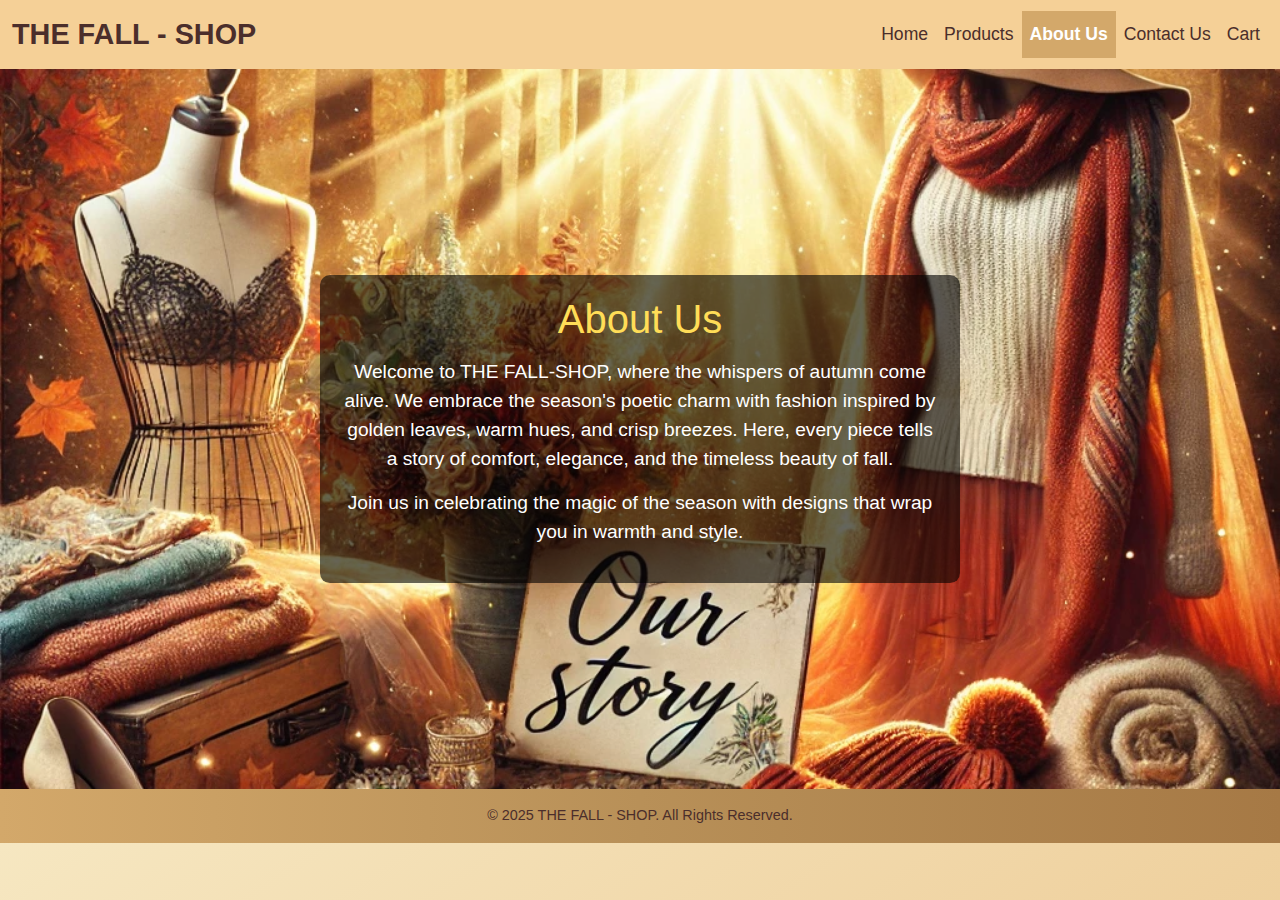
<file: about.html>
<!DOCTYPE html>
<html lang="en">
<head>
    <meta charset="UTF-8">
    <meta name="viewport" content="width=device-width, initial-scale=1.0">
    <title>About Us - THE FALL - SHOP</title>
    <link href="https://cdn.jsdelivr.net/npm/bootstrap@5.3.0/dist/css/bootstrap.min.css" rel="stylesheet">
    <link rel="stylesheet" href="styles.css">
</head>
<body>
    <!-- Navbar -->
    <nav class="navbar navbar-expand-lg navbar-dark bg-dark">
        <div class="container-fluid">
            <a class="navbar-brand" href="#">THE FALL - SHOP</a>
            <button class="navbar-toggler" type="button" data-bs-toggle="collapse" data-bs-target="#navbarNav" aria-controls="navbarNav" aria-expanded="false" aria-label="Toggle navigation">
                <span class="navbar-toggler-icon"></span>
            </button>
            <div class="collapse navbar-collapse" id="navbarNav">
                <ul class="navbar-nav ms-auto">
                    <li class="nav-item"><a class="nav-link" href="index.html">Home</a></li>
                    <li class="nav-item"><a class="nav-link" href="products.html">Products</a></li>
                    <li class="nav-item"><a class="nav-link active" href="about.html">About Us</a></li>
                    <li class="nav-item"><a class="nav-link" href="contact.html">Contact Us</a></li>
                    <li class="nav-item"><a class="nav-link" href="cart.html">Cart</a></li>
                </ul>
            </div>
        </div>
    </nav>

    <!-- About Us Section -->
    <div class="about-us-container">
        <img src="about_us_img.png" alt="Fall Fashion" class="about-us-image">
        <div class="about-us-content">
            <h1>About Us </h1>
            <p>
                Welcome to THE FALL-SHOP, where the whispers of autumn come alive.  
                We embrace the season's poetic charm with fashion inspired by golden leaves, warm hues, and crisp breezes.  
                Here, every piece tells a story of comfort, elegance, and the timeless beauty of fall.  
            </p>
            <p>
                Join us in celebrating the magic of the season with designs that wrap you in warmth and style.
            </p>
        </div>
    </div>

    <!-- Footer -->
    <footer class="bg-dark text-white text-center py-3">
        <p>&copy; 2025 THE FALL - SHOP. All Rights Reserved.</p>
    </footer>

    <script src="https://cdn.jsdelivr.net/npm/bootstrap@5.3.0/dist/js/bootstrap.bundle.min.js"></script>
</body>
</html>
</file>
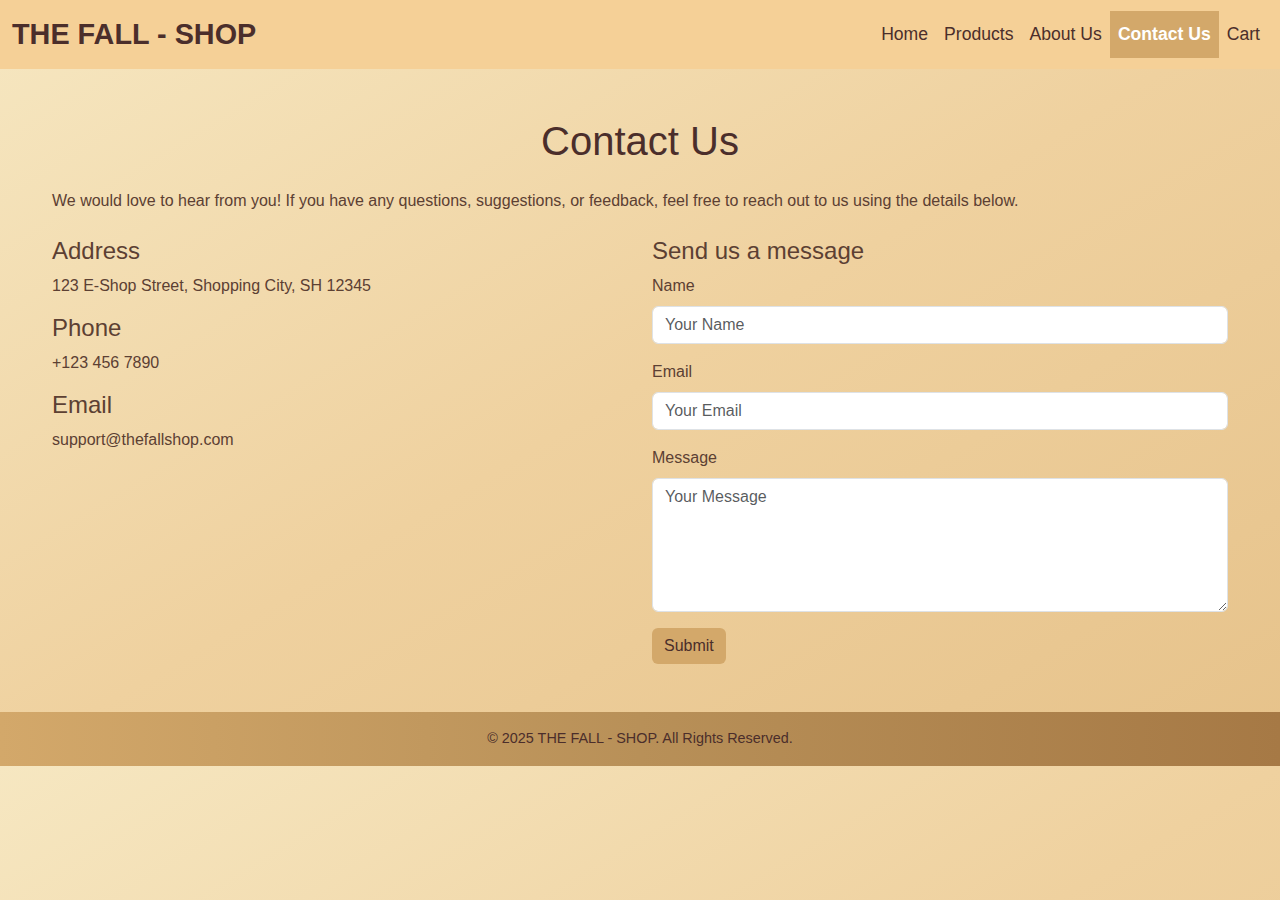
<file: contact.html>
<!DOCTYPE html>
<html lang="en">
<head>
    <meta charset="UTF-8">
    <meta name="viewport" content="width=device-width, initial-scale=1.0">
    <title>Contact Us - THE FALL - SHOP</title>
    <link href="https://cdn.jsdelivr.net/npm/bootstrap@5.3.0/dist/css/bootstrap.min.css" rel="stylesheet">
    <link rel="stylesheet" href="styles.css">
</head>
<body>
    <nav class="navbar navbar-expand-lg navbar-dark bg-dark">
        <div class="container-fluid">
            <a class="navbar-brand" href="#">THE FALL - SHOP</a>
            <button class="navbar-toggler" type="button" data-bs-toggle="collapse" data-bs-target="#navbarNav" aria-controls="navbarNav" aria-expanded="false" aria-label="Toggle navigation">
                <span class="navbar-toggler-icon"></span>
            </button>
            <div class="collapse navbar-collapse" id="navbarNav">
                <ul class="navbar-nav ms-auto">
                    <li class="nav-item"><a class="nav-link" href="index.html">Home</a></li>
                    <li class="nav-item"><a class="nav-link" href="products.html">Products</a></li>
                    <li class="nav-item"><a class="nav-link" href="about.html">About Us</a></li>
                    <li class="nav-item"><a class="nav-link active" href="contact.html">Contact Us</a></li>
                    <li class="nav-item"><a class="nav-link" href="cart.html">Cart</a></li>
                </ul>
            </div>
        </div>
    </nav>

    <div class="container mt-5">
        <h1 class="text-center">Contact Us</h1>
        <p class="mt-4">
            We would love to hear from you! If you have any questions, suggestions, or feedback, feel free to reach out to us using the details below.
        </p>
        <div class="row mt-4">
            <div class="col-md-6">
                <h4>Address</h4>
                <p>123 E-Shop Street, Shopping City, SH 12345</p>
                <h4>Phone</h4>
                <p>+123 456 7890</p>
                <h4>Email</h4>
                <p>support@thefallshop.com</p>
            </div>
            <div class="col-md-6">
                <h4>Send us a message</h4>
                <form>
                    <div class="mb-3">
                        <label for="name" class="form-label">Name</label>
                        <input type="text" class="form-control" id="name" placeholder="Your Name">
                    </div>
                    <div class="mb-3">
                        <label for="email" class="form-label">Email</label>
                        <input type="email" class="form-control" id="email" placeholder="Your Email">
                    </div>
                    <div class="mb-3">
                        <label for="message" class="form-label">Message</label>
                        <textarea class="form-control" id="message" rows="5" placeholder="Your Message"></textarea>
                    </div>
                    <button type="submit" class="btn btn-primary">Submit</button>
                </form>
            </div>
        </div>
    </div>

    <footer class="bg-dark text-white text-center py-3 mt-5">
        <p>&copy; 2025 THE FALL - SHOP. All Rights Reserved.</p>
    </footer>

    <script src="https://cdn.jsdelivr.net/npm/bootstrap@5.3.0/dist/js/bootstrap.bundle.min.js"></script>
</body>
</html>
</file>
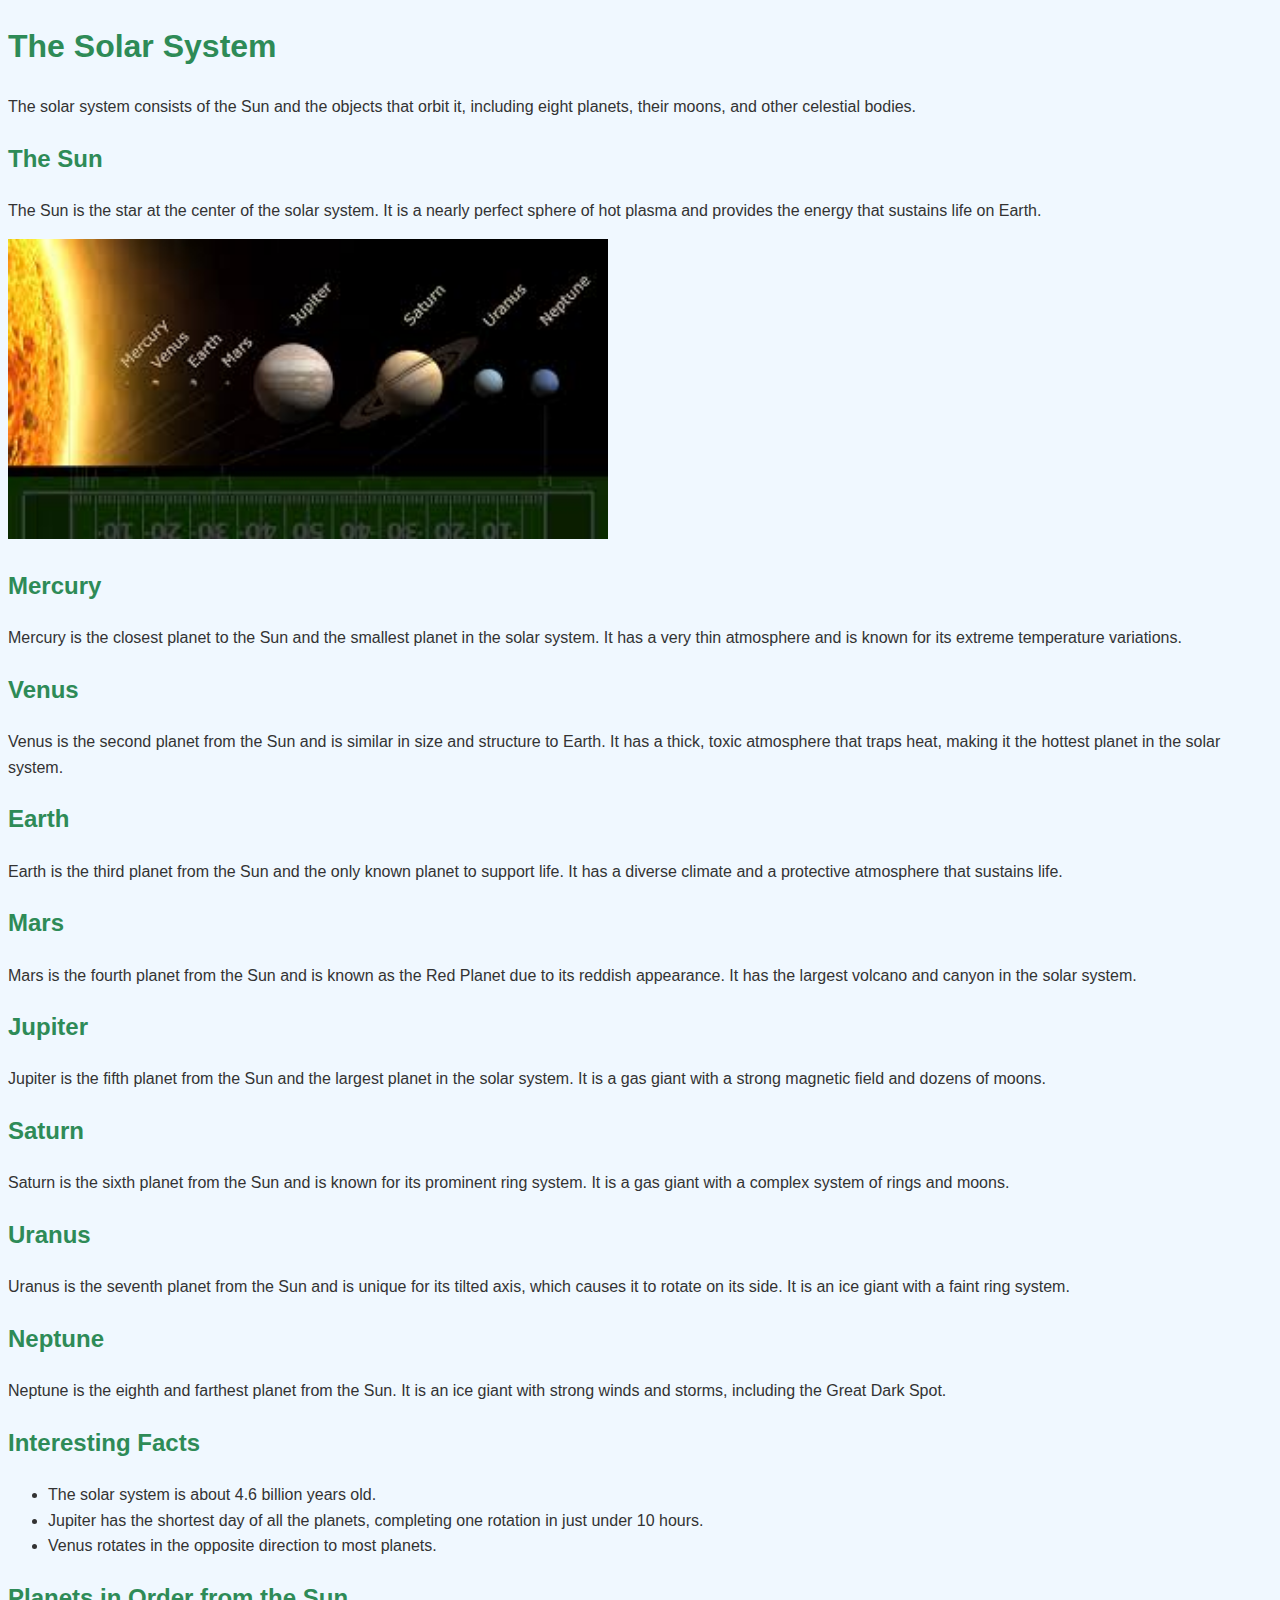
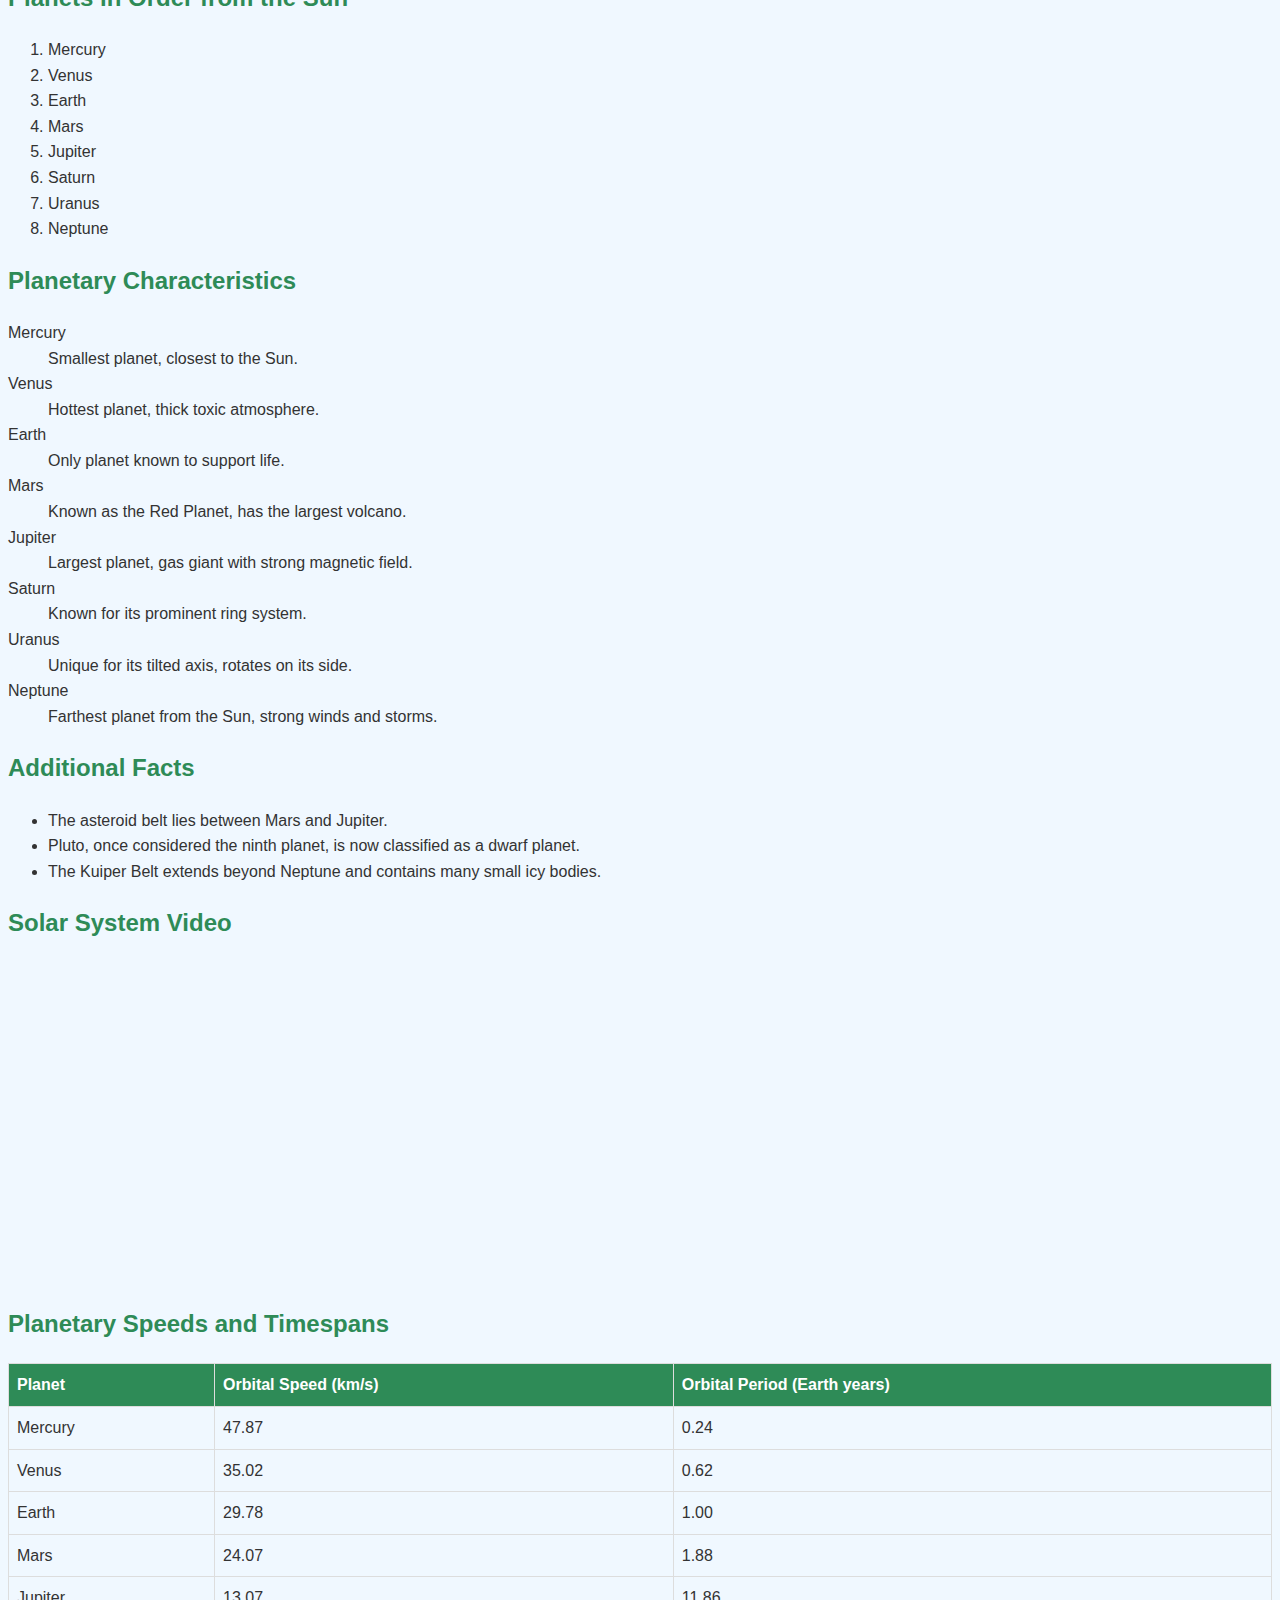
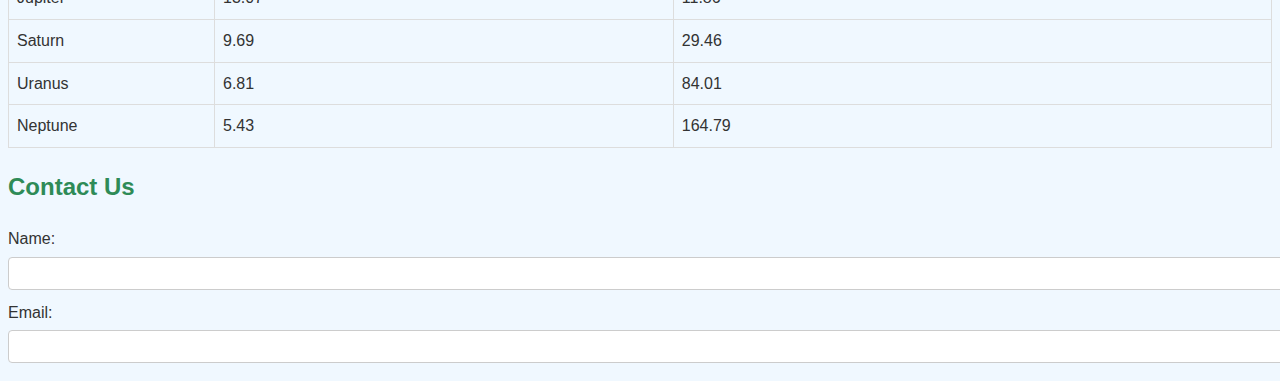
<file: html_assignment.html>
<!DOCTYPE html>
<html lang="en">
<head>
    <meta charset="UTF-8">
    <meta name="viewport" content="width=device-width, initial-scale=1.0">
    <title>The Solar System</title>
    <style>
        body {
            font-family: Arial, sans-serif;
            line-height: 1.6;
            background-color: #f0f8ff;
            color: #333;
        }
        h1, h2 {
            color: #2e8b57;
        }
        .planet {
            margin-bottom: 20px;
        }
        img {
            max-width: 100%;
            height: auto;
        }
        table {
            width: 100%;
            border-collapse: collapse;
            margin: 20px 0;
        }
        th, td {
            border: 1px solid #ddd;
            padding: 8px;
            text-align: left;
        }
        th {
            background-color: #2e8b57;
            color: white;
        }
        form {
            margin-top: 20px;
        }
        label {
            display: block;
            margin-bottom: 5px;
        }
        input[type="text"], input[type="email"] {
            width: 100%;
            padding: 8px;
            margin-bottom: 10px;
            border: 1px solid #ccc;
            border-radius: 4px;
        }
        input[type="submit"] {
            background-color: #2e8b57;
            color: white;
            padding: 10px 15px;
            border: none;
            border-radius: 4px;
            cursor: pointer;
        }
        input[type="submit"]:hover {
            background-color: #1e6b47;
        }
    </style>
</head>
<body>
    <header>
        <h1>The Solar System</h1>
    </header>
    <main>
        <p>The solar system consists of the Sun and the objects that orbit it, including eight planets, their moons, and other celestial bodies.</p>
        
        <section>
            <h2>The Sun</h2>
            <p>The Sun is the star at the center of the solar system. It is a nearly perfect sphere of hot plasma and provides the energy that sustains life on Earth.</p>
            <img src="[data-uri]" alt="The Sun" width="600" height="400">
        </section>
        
        <section class="planet">
            <h2>Mercury</h2>
            <p>Mercury is the closest planet to the Sun and the smallest planet in the solar system. It has a very thin atmosphere and is known for its extreme temperature variations.</p>
        </section>
        
        <section class="planet">
            <h2>Venus</h2>
            <p>Venus is the second planet from the Sun and is similar in size and structure to Earth. It has a thick, toxic atmosphere that traps heat, making it the hottest planet in the solar system.</p>
        </section>
        
        <section class="planet">
            <h2>Earth</h2>
            <p>Earth is the third planet from the Sun and the only known planet to support life. It has a diverse climate and a protective atmosphere that sustains life.</p>
        </section>
        
        <section class="planet">
            <h2>Mars</h2>
            <p>Mars is the fourth planet from the Sun and is known as the Red Planet due to its reddish appearance. It has the largest volcano and canyon in the solar system.</p>
        </section>
        
        <section class="planet">
            <h2>Jupiter</h2>
            <p>Jupiter is the fifth planet from the Sun and the largest planet in the solar system. It is a gas giant with a strong magnetic field and dozens of moons.</p>
        </section>
        
        <section class="planet">
            <h2>Saturn</h2>
            <p>Saturn is the sixth planet from the Sun and is known for its prominent ring system. It is a gas giant with a complex system of rings and moons.</p>
        </section>
        
        <section class="planet">
            <h2>Uranus</h2>
            <p>Uranus is the seventh planet from the Sun and is unique for its tilted axis, which causes it to rotate on its side. It is an ice giant with a faint ring system.</p>
        </section>
        
        <section class="planet">
            <h2>Neptune</h2>
            <p>Neptune is the eighth and farthest planet from the Sun. It is an ice giant with strong winds and storms, including the Great Dark Spot.</p>
        </section>

        <section>
            <h2>Interesting Facts</h2>
            <ul>
                <li>The solar system is about 4.6 billion years old.</li>
                <li>Jupiter has the shortest day of all the planets, completing one rotation in just under 10 hours.</li>
                <li>Venus rotates in the opposite direction to most planets.</li>
            </ul>
        </section>

        <section>
            <h2>Planets in Order from the Sun</h2>
            <ol>
                <li>Mercury</li>
                <li>Venus</li>
                <li>Earth</li>
                <li>Mars</li>
                <li>Jupiter</li>
                <li>Saturn</li>
                <li>Uranus</li>
                <li>Neptune</li>
            </ol>
        </section>

        <section>
            <h2>Planetary Characteristics</h2>
            <dl>
                <dt>Mercury</dt>
                <dd>Smallest planet, closest to the Sun.</dd>
                <dt>Venus</dt>
                <dd>Hottest planet, thick toxic atmosphere.</dd>
                <dt>Earth</dt>
                <dd>Only planet known to support life.</dd>
                <dt>Mars</dt>
                <dd>Known as the Red Planet, has the largest volcano.</dd>
                <dt>Jupiter</dt>
                <dd>Largest planet, gas giant with strong magnetic field.</dd>
                <dt>Saturn</dt>
                <dd>Known for its prominent ring system.</dd>
                <dt>Uranus</dt>
                <dd>Unique for its tilted axis, rotates on its side.</dd>
                <dt>Neptune</dt>
                <dd>Farthest planet from the Sun, strong winds and storms.</dd>
            </dl>
        </section>

        <section>
            <h2>Additional Facts</h2>
            <ul>
                <li>The asteroid belt lies between Mars and Jupiter.</li>
                <li>Pluto, once considered the ninth planet, is now classified as a dwarf planet.</li>
                <li>The Kuiper Belt extends beyond Neptune and contains many small icy bodies.</li>
            </ul>
        </section>

        <section>
            <h2>Solar System Video</h2>
            <iframe width="560" height="315" src="https://www.youtube.com/watch?v=libKVRa01L8&pp=ygUMc29sYXIgc3lzdGVt" frameborder="0" allowfullscreen></iframe>
        </section>

        <section>
            <h2>Planetary Speeds and Timespans</h2>
            <table>
                <thead>
                    <tr>
                        <th>Planet</th>
                        <th>Orbital Speed (km/s)</th>
                        <th>Orbital Period (Earth years)</th>
                    </tr>
                </thead>
                <tbody>
                    <tr>
                        <td>Mercury</td>
                        <td>47.87</td>
                        <td>0.24</td>
                    </tr>
                    <tr>
                        <td>Venus</td>
                        <td>35.02</td>
                        <td>0.62</td>
                    </tr>
                    <tr>
                        <td>Earth</td>
                        <td>29.78</td>
                        <td>1.00</td>
                    </tr>
                    <tr>
                        <td>Mars</td>
                        <td>24.07</td>
                        <td>1.88</td>
                    </tr>
                    <tr>
                        <td>Jupiter</td>
                        <td>13.07</td>
                        <td>11.86</td>
                    </tr>
                    <tr>
                        <td>Saturn</td>
                        <td>9.69</td>
                        <td>29.46</td>
                    </tr>
                    <tr>
                        <td>Uranus</td>
                        <td>6.81</td>
                        <td>84.01</td>
                    </tr>
                    <tr>
                        <td>Neptune</td>
                        <td>5.43</td>
                        <td>164.79</td>
                    </tr>
                </tbody>
            </table>
        </section>

        <section>
            <h2>Contact Us</h2>
            <form action="/submit_form" method="post">
                <label for="name">Name:</label>
                <input type="text" id="name" name="name" required>
                
                <label for="email">Email:</label>
                <input type="text" id="email" name="email" required>
</file>
<file: styles.css>
/* General Styles */
body {
    font-family: 'Arial', sans-serif;
    background: linear-gradient(to bottom right, #f6e7c1, #efd19f, #e6c28a); /* Soft autumn gradient */
    margin: 0;
    padding: 0;
    color: #5c4033; /* Soft brown for text */
}

h1, h2, h3 {
    font-family: 'Arial', sans-serif;
    color: #4b2e2b; /* Rich brown for headings */
}
/* Apply background to the hero section */
.hero-section {
    background:linear-gradient(to bottom right,#4b2e2b,white,rgb(226, 176, 176)) ; /* Replace with your image URL */
    background-size: contain;
    background-position: center;
    padding: 100px 0; /* Adjust the padding as needed */
}

/* Other styling code... */


/* Navbar Styles */
.navbar {
    background-color: #f5d097 !important; /* Subtle muted gold */
}

.navbar-brand {
    font-size: 1.8rem;
    font-weight: bold;
    color: #4b2e2b !important; /* Rich brown */
}

.navbar-nav .nav-link {
    font-size: 1.1rem;
    padding: 10px 15px;
    color: #4b2e2b !important; /* Rich brown */
    text-decoration: none; /* Remove underline */
}

.navbar-nav .nav-link:hover, .navbar-nav .nav-link.active {
    background-color: #d3a86a !important; /* Soft muted golden tone */
    color: #fff !important; /* White for better contrast */
}

.navbar-toggler-icon {
    background-color: white !important;
}

/* Page Layout */
.container {
    max-width: 1200px;
    margin-top: 50px;
}

/* Product Cards */
.card {
    border: none;
    margin-bottom: 30px;
}

.card-img-top {
    height: 200px;
    object-fit: cover;
    border: 3px solid #705946; /* Soft Brown border */
    border-radius: 8px; /* Rounded corners for a smooth look */
}

.card-body {
    text-align: center;
}

.card-title {
    font-size: 1.2rem;
    font-weight: bold;
    color: #5c4033; /* Soft brown */
}

.card-text {
    font-size: 1rem;
    color: #705946; /* Muted brown */
}

.btn-primary {
    background-color: #d3a86a; /* Muted golden brown */
    border: none;
    color: #4b2e2b; /* Rich brown */
}

.btn-primary:hover {
    background-color: #b89058; /* Darker muted golden brown */
    color: white; /* White for contrast */
}

/* Cart Page */
.cart-page {
    padding: 20px;
    color: #5c4033; /* Soft brown */
}

.cart-item {
    margin-bottom: 20px;
    border-bottom: 1px solid #e6c28a; /* Light muted gold */
    padding-bottom: 10px;
}

/* Footer Styles */
footer {
    background: linear-gradient(to right, #d3a86a, #b89058, #a67945); /* Warm gradient */
    color: #4b2e2b; /* Rich brown for text */
    text-align: center;
    padding: 20px 0;
}

footer p {
    margin: 0;
    font-size: 0.9rem;
    color: #4b2e2b; /* Rich brown */
}
 /* About Us Section Styling */
 .about-us-container {
    position: relative;
    text-align: center;
    color: white;
}
.about-us-image {
    width: 100%;
    height: 80vh;
    object-fit: cover;
}
.about-us-content {
    position: absolute;
    top: 50%;
    left: 50%;
    transform: translate(-50%, -50%);
    background: rgba(0, 0, 0, 0.6);
    padding: 20px;
    border-radius: 10px;
}
.about-us-content h1 {
    font-size: 2.5rem;
    margin-bottom: 15px;
    color: #ffdd57;
}
.about-us-content p {
    font-size: 1.2rem;
    line-height: 1.5;
}

/* Footer Styling */
footer {
    background-color: #343a40;
    color: white;
    padding: 10px 0;
}

/* Navbar Active Link */
.nav-link.active {
    font-weight: bold;
    color: #ffc107 !important;
}
/* Custom Styles for Carousel Caption */
/* Custom Styles for Carousel Caption */
.carousel-inner {
    position: relative;
}

.carousel-caption {
    position: absolute;
    top: 50%;
    left: 50%;
    transform: translate(-50%, -50%);
    color: white;
    text-align: center;
    background-color: rgba(0, 0, 0, 0.5); /* Semi-transparent black background */
    padding: 20px;
    border-radius: 10px; /* Optional: Rounded corners */
    box-shadow: 0 4px 6px rgba(0, 0, 0, 0.2); /* Optional: Shadow for extra visibility */
    box-sizing: border-box;
    width: 1000px;
    height: 200px;
}

.carousel-caption h1 {
    font-weight: bold;
    margin-bottom: 10px; /* Space between heading and paragraph */
    color: #ffdd57;
}

.carousel-caption p {
    margin-bottom: 15px; /* Space between paragraph and button */
}

.carousel-caption .btn {
    font-size: 16px;
}

/* Mobile Responsiveness */
@media (max-width: 768px) {
    .navbar-nav .nav-link {
        font-size: 1rem;
    }

    .container {
        margin-top: 30px;
    }

    .card-img-top {
        height: 180px;
    }
}

@media (max-width: 576px) {
    .navbar-nav .nav-link {
        font-size: 0.9rem;
    }

    .card-title {
        font-size: 1rem;
    }
}
</file>
